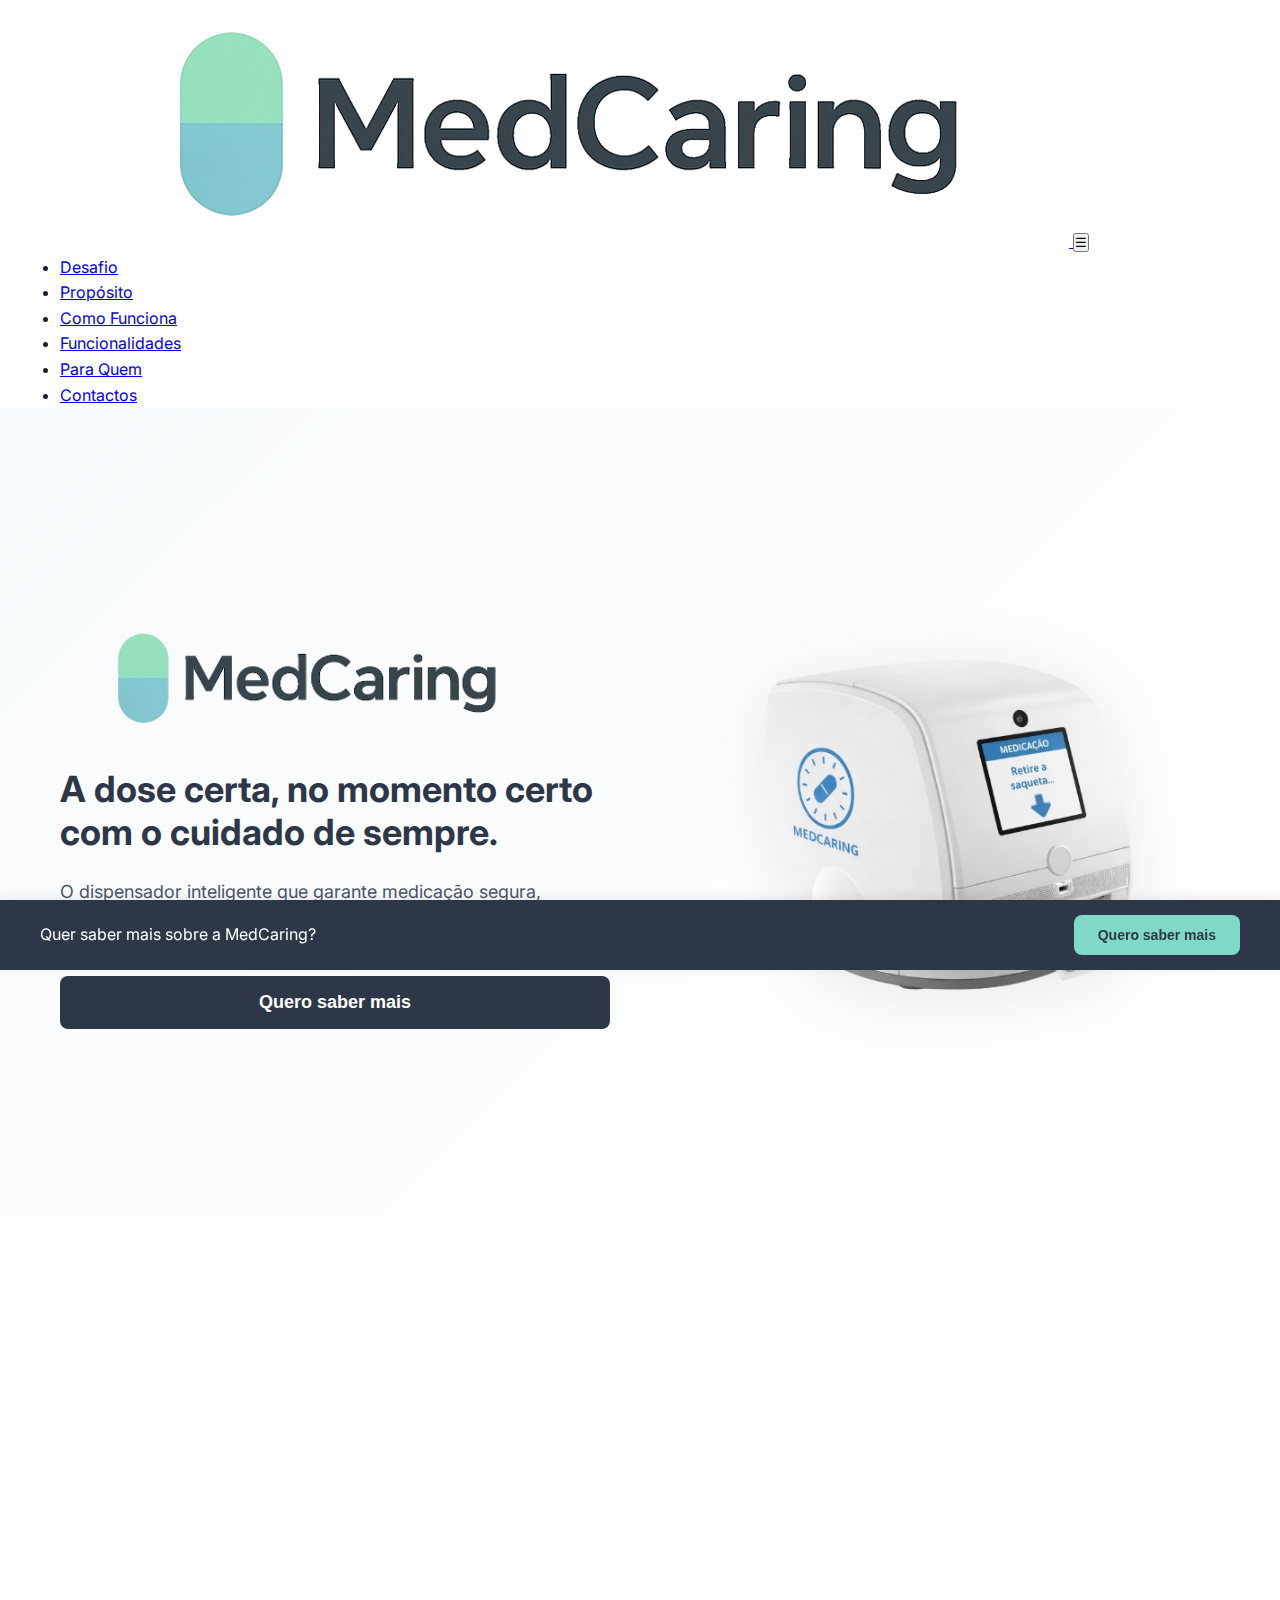
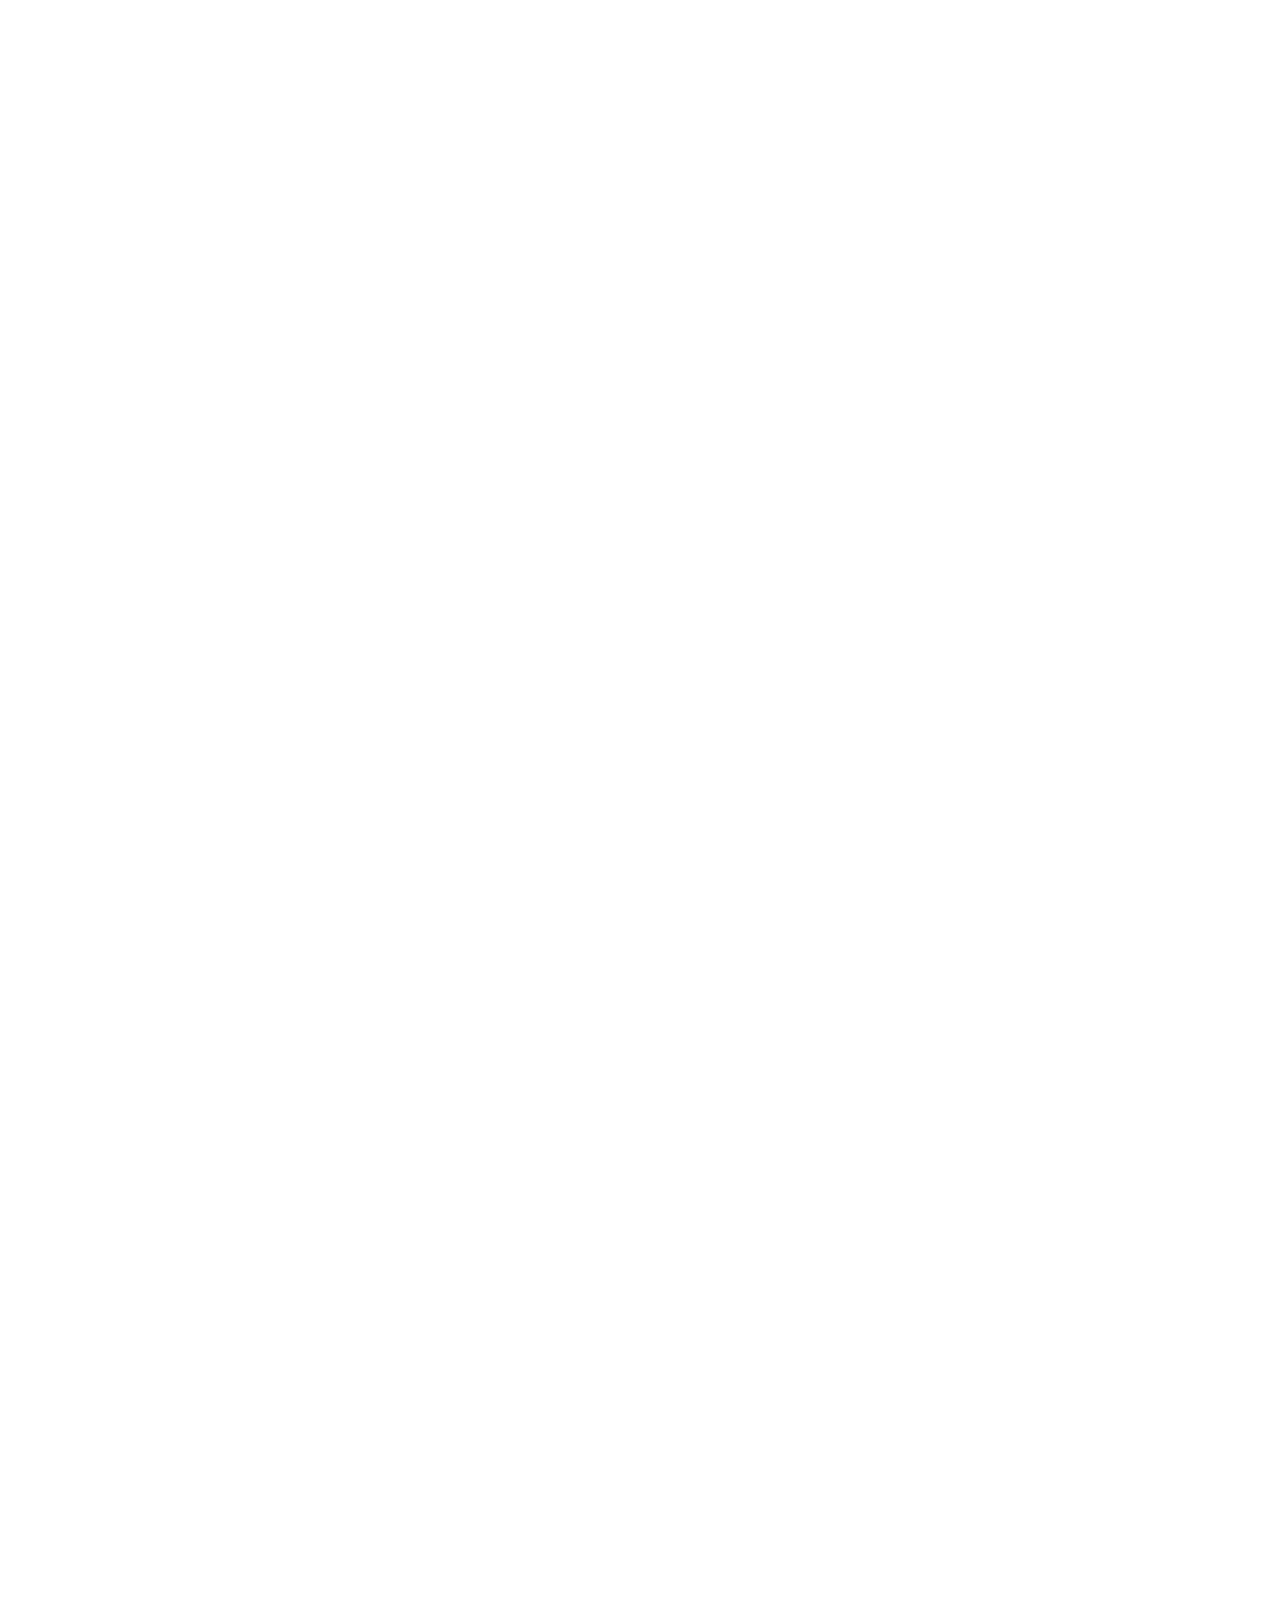
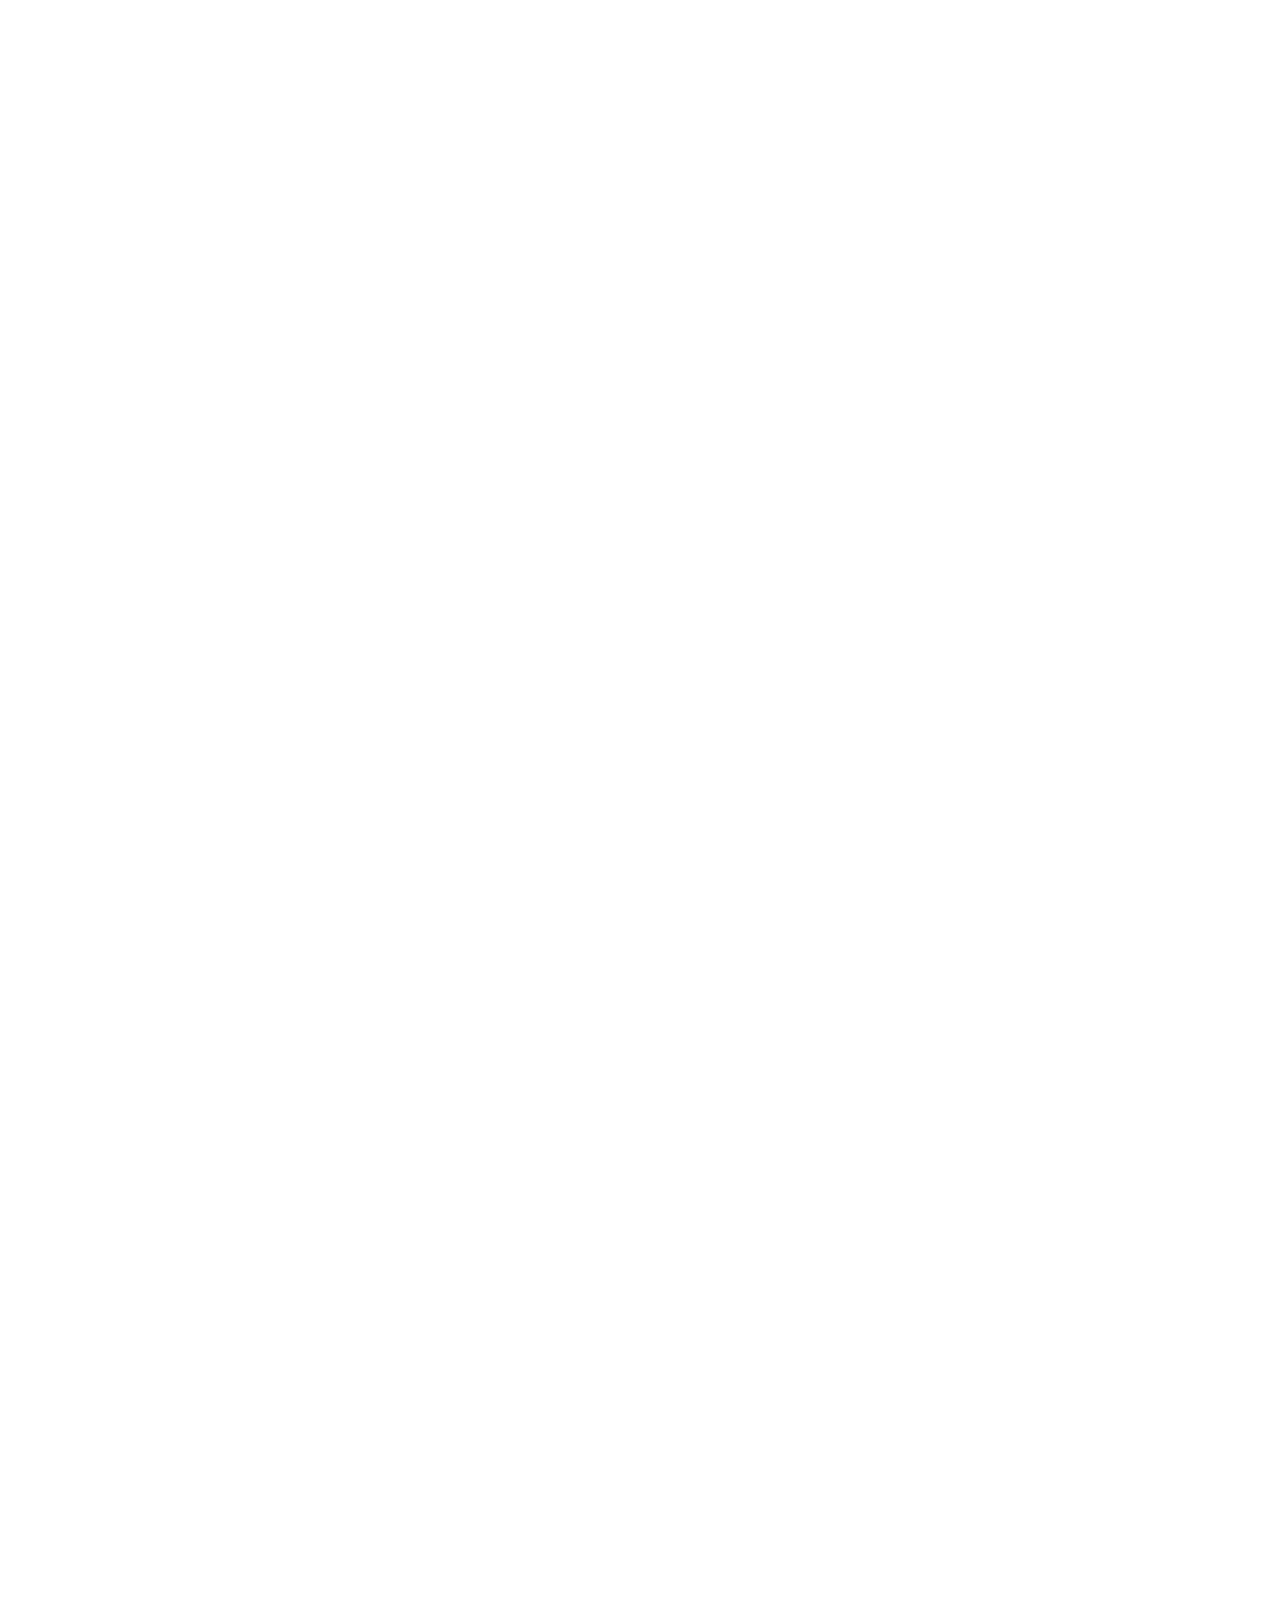
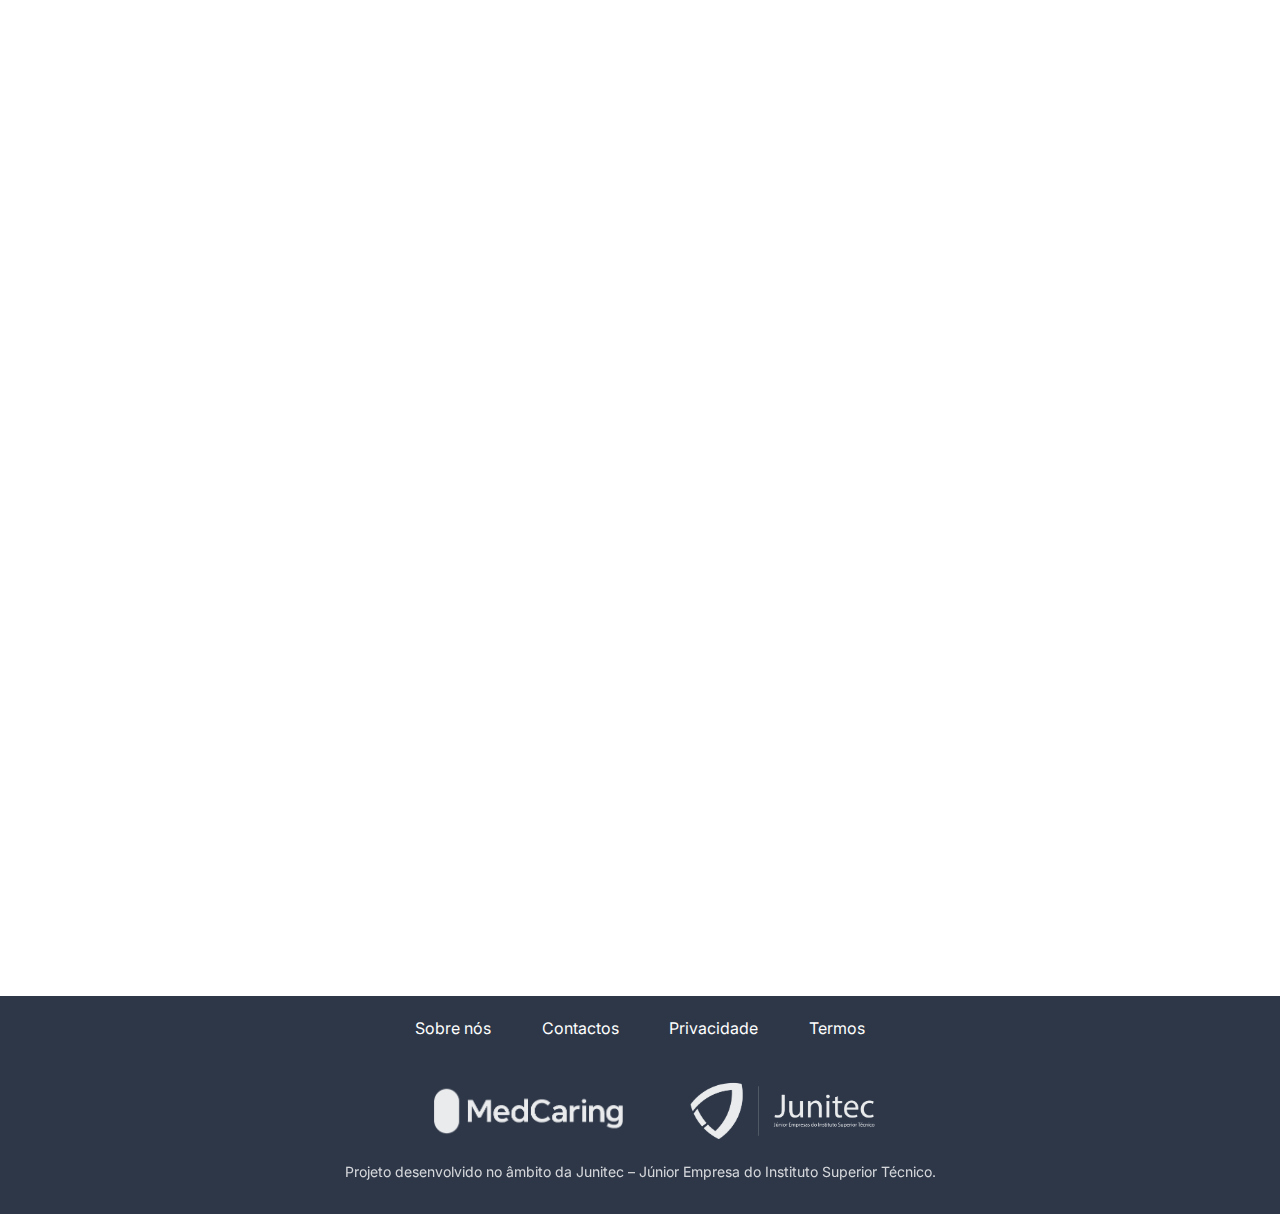
<file: index.html>
<!DOCTYPE html>
<html lang="pt-PT">

<head>
    <!-- Google tag (gtag.js) -->
    <script async src="https://www.googletagmanager.com/gtag/js?id=G-YZFFP8D110"></script>
    <script>
    window.dataLayer = window.dataLayer || [];
    function gtag(){dataLayer.push(arguments);}
    gtag('js', new Date());
    gtag('config', 'G-YZFFP8D110');
    </script>

    <meta charset="UTF-8">
    <meta name="viewport" content="width=device-width, initial-scale=1.0">

    <title>MedCaring – A dose certa, no momento certo, com o cuidado de sempre.</title>

    <!-- Descrição para Google -->
    <meta name="description" content="A MedCaring ajuda cuidadores e idosos a gerir a medicação de forma simples, segura e humana, evitando erros e esquecimentos." />

    <!-- Open Graph (WhatsApp, Discord, LinkedIn, etc.) -->
    <meta property="og:title" content="MedCaring – A dose certa, no momento certo, com o cuidado de sempre." />
    <meta property="og:description" content="Uma solução pensada para apoiar idosos e cuidadores na gestão diária da medicação, com confiança e proximidade." />
    <meta property="og:url" content="https://medcaring.vercel.app/" />
    <meta property="og:type" content="website" />
    <meta property="og:image" content="https://medcaring.vercel.app/Logo.png" />
    <meta property="og:image:width" content="1200" />
    <meta property="og:image:height" content="630" />

    <!-- Twitter (opcional mas recomendado) -->
    <meta name="twitter:card" content="summary_large_image" />
    <meta name="twitter:title" content="MedCaring – A dose certa, no momento certo, com o cuidado de sempre." />
    <meta name="twitter:description" content="Cuidar melhor começa com uma medicação bem gerida." />
    <meta name="twitter:image" content="https://medcaring.vercel.app/Logo%20MedCaring.png" />

    <link rel="stylesheet" href="styles.css">

    <link rel="preconnect" href="https://fonts.googleapis.com">
    <link rel="preconnect" href="https://fonts.gstatic.com" crossorigin>
    <link href="https://fonts.googleapis.com/css2?family=Inter:wght@300;400;500;600;700&display=swap" rel="stylesheet">
</head>

<body>
    <!-- Navigation Bar -->
    <nav class="navbar">
        <div class="container">
            <div class="nav-content">
                <a href="index.html" class="nav-logo">
                    <img src="Logo MedCaring.png" alt="MedCaring Logo">
                </a>
                <button class="nav-toggle" onclick="toggleMobileMenu()" id="navToggle">☰</button>
                <ul class="nav-menu" id="navMenu">
                    <li><a href="#desafio">Desafio</a></li>
                    <li><a href="#proposito">Propósito</a></li>
                    <li><a href="#como-funciona">Como Funciona</a></li>
                    <li><a href="#funcionalidades">Funcionalidades</a></li>
                    <li><a href="#publico">Para Quem</a></li>
                    <li><a href="contacto.html">Contactos</a></li>
                </ul>
            </div>
        </div>
    </nav>

    <!-- Sticky CTA -->
    <div class="sticky-cta" id="stickyCTA">
        <div class="sticky-cta-content">
            <p>Quer saber mais sobre a MedCaring?</p>
            <button class="btn-sticky" onclick="openEmailModal('waiting-list')">Quero saber mais</button>
        </div>
    </div>

    <!-- Hero Section -->
    <section class="hero" id="inicio">
        <div class="container">
            <div class="hero-content">
                <div class="hero-text">
                    <div class="hero-logo">
                        <img src="Logo MedCaring.png" alt="MedCaring Logo">
                    </div>
                    <h1 class="hero-headline"><span class="no-break">A dose certa, no momento certo</span><br>com o cuidado de sempre.</h1>
                    <p class="hero-subheadline">O dispensador inteligente que garante medicação segura, automática e acompanhada à distância.</p>
                    <div class="hero-buttons">
                        <button class="btn-primary" onclick="openEmailModal('individual')">Quero saber mais</button>
                    </div>
                </div>
                <div class="hero-image">
                    <img src="Dispensador novo 1.2.png" alt="MedCaring - Dispensador de medicamentos inteligente">
                </div>
            </div>
        </div>
    </section>

    <!-- O Desafio -->
    <section class="challenge" id="desafio">
        <div class="challenge-content-new">
            <div class="challenge-image-side">
                <img src="confusão medicação.webp" alt="Confusão com medicação">
            </div>
            <div class="challenge-text-side">
                <div class="challenge-stats">
                    <div class="challenge-stat">
                        <span class="challenge-number">2,5 milhões</span>
                        <span class="challenge-label">de idosos em Portugal</span>
                    </div>
                    <div class="challenge-stat">
                        <span class="challenge-number">1/2 milhão</span>
                        <span class="challenge-label">vive sozinho</span>
                    </div>
                </div>
                <h2 class="challenge-title">Quando a medicação falha,<br>a saúde está em risco</h2>
                <p class="challenge-impact">Mais de <strong>50% dos idosos</strong> esquecem-se ou trocam a medicação, levando a <strong>impactos graves na saúde</strong> e ao agravamento de condições clínicas.</p>
            </div>
        </div>
    </section>

    <!-- O Propósito -->
    <section class="purpose" id="proposito">
        <div class="container">
            <div class="purpose-content-new">
                <div class="purpose-text-new">
                    <h2 class="section-title">Cuidar da medicação,<br>para cuidar da vida</h2>
                    <p class="purpose-description">Criamos um sistema inteligente que garante a toma correta da medicação sem depender do cuidador — com segurança, precisão e acompanhamento em tempo real.</p>
                </div>
                <div class="purpose-image-new">
                    <img src="idosa sozinha.avif" alt="Idosa com medicação">
                </div>
            </div>
        </div>
    </section>

    <!-- Como Funciona -->
    <section class="how-it-works" id="como-funciona">
        <div class="container">
            <h2 class="section-title">Como Funciona</h2>
            <div class="how-works-content">
                <div class="how-works-visual" id="dispenserImageContainer">
                    <img src="Dispensador novo 1.2.png" alt="Dispensador MedCaring" id="dispenserImage">
                </div>
                <div class="how-works-steps">
                    <div class="how-step">
                        <h3>1. A toma é simples e guiada</h3>
                        <p>Quando chega a hora, o dispensador <strong>toca e brilha</strong> para alertar o utente. Basta <strong>tocar no botão</strong> para dispensar a medicação. A toma deve ser feita <strong>em frente ao dispensador</strong> para que possa ser filmada e verificada.</p>
                    </div>
                    <div class="how-step">
                        <div class="how-step-text">
                            <h3>2. Recarregamento semanal</h3>
                            <p>O recarregamento é feito apenas com a <strong>introdução do novo rolo</strong> preparado pela farmácia semanalmente. É rápido, simples e sem complicações.</p>
                            <button class="btn-show-roll" onclick="toggleRollImage()" id="rollButton">Ver rolo</button>
                        </div>
                    </div>
                </div>
            </div>
        </div>
    </section>

    <!-- Features -->
    <section class="features-section" id="funcionalidades">
        <div class="container">
            <h2 class="section-title">Funcionalidades que fazem a diferença</h2>
            <div class="features-grid-new">
                <button class="feature-btn" onclick="toggleFeature(0)">
                    <svg class="feature-icon-svg" viewBox="0 0 24 24" fill="none" stroke="white" stroke-width="2">
                        <path d="M23 19a2 2 0 0 1-2 2H3a2 2 0 0 1-2-2V8a2 2 0 0 1 2-2h4l2-3h6l2 3h4a2 2 0 0 1 2 2z"></path>
                        <circle cx="12" cy="13" r="4"></circle>
                    </svg>
                    <span>Câmara</span>
                </button>
                <button class="feature-btn" onclick="toggleFeature(1)">
                    <svg class="feature-icon-svg" viewBox="0 0 24 24" fill="none" stroke="white" stroke-width="2">
                        <path d="M10.29 3.86L1.82 18a2 2 0 0 0 1.71 3h16.94a2 2 0 0 0 1.71-3L13.71 3.86a2 2 0 0 0-3.42 0z"></path>
                        <line x1="12" y1="9" x2="12" y2="13"></line>
                        <line x1="12" y1="17" x2="12.01" y2="17"></line>
                    </svg>
                    <span>SOS</span>
                </button>
                <button class="feature-btn" onclick="toggleFeature(2)">
                    <svg class="feature-icon-svg" viewBox="0 0 24 24" fill="none" stroke="white" stroke-width="2">
                        <circle cx="12" cy="12" r="10"></circle>
                        <line x1="12" y1="6" x2="12" y2="12"></line>
                        <line x1="12" y1="12" x2="16" y2="16"></line>
                    </svg>
                    <span>Alertas</span>
                </button>
                <button class="feature-btn" onclick="toggleFeature(3)">
                    <svg class="feature-icon-svg" viewBox="0 0 24 24" fill="none" stroke="white" stroke-width="2">
                        <path d="M17 21v-2a4 4 0 0 0-4-4H5a4 4 0 0 0-4 4v2"></path>
                        <circle cx="9" cy="7" r="4"></circle>
                        <path d="M23 21v-2a4 4 0 0 0-3-3.87"></path>
                        <path d="M16 3.13a4 4 0 0 1 0 7.75"></path>
                    </svg>
                    <span>Comunicação</span>
                </button>
                <button class="feature-btn" onclick="toggleFeature(4)">
                    <svg class="feature-icon-svg" viewBox="0 0 24 24" fill="none" stroke="white" stroke-width="2">
                        <rect x="3" y="11" width="18" height="11" rx="2" ry="2"></rect>
                        <path d="M7 11V7a5 5 0 0 1 10 0v4"></path>
                    </svg>
                    <span>Segurança</span>
                </button>
                <button class="feature-btn" onclick="toggleFeature(5)">
                    <svg class="feature-icon-svg" viewBox="0 0 24 24" fill="none" stroke="white" stroke-width="2">
                        <rect x="2" y="3" width="20" height="14" rx="2" ry="2"></rect>
                        <line x1="8" y1="21" x2="16" y2="21"></line>
                        <line x1="12" y1="17" x2="12" y2="21"></line>
                    </svg>
                    <span>Interface</span>
                </button>
            </div>
            <div class="feature-description" id="featureDescription" style="display: none;">
                <div id="featureContent"></div>
            </div>
        </div>
    </section>

    <!-- Público-alvo -->
    <section class="target-audience" id="publico">
        <div class="container">
            <h2 class="section-title">Para quem é a MedCaring?</h2>
            <div class="audience-cards">
                <div class="audience-card">
                    <h3>Para idosos com dificuldades na toma da medicação</h3>
                    <p class="audience-description">Uma solução para idosos e suas famílias que garante:</p>
                    <ul class="benefits-list">
                        <li>✓ Autonomia</li>
                        <li>✓ Segurança</li>
                        <li>✓ Tranquilidade</li>
                    </ul>
                </div>
                <div class="audience-card">
                    <h3>Para instituições de apoio domiciliário</h3>
                    <p class="audience-description">Uma solução para instituições que prestam cuidados domiciliários, permitindo acompanhar a medicação de vários utentes de forma eficiente e segura, garantindo tranquilidade para as famílias e profissionais.</p>
                </div>
            </div>
        </div>
    </section>

    <!-- CTA Final -->
    <section class="cta-final">
        <div class="container">
            <div class="cta-content">
                <h2 class="cta-title">Interessado na MedCaring?</h2>
                <p class="cta-subtitle">Seja para uso individual ou para a sua instituição, inscreva-se para entramos em contacto consigo.</p>
                <button class="btn-cta-large" onclick="openEmailModal('waiting-list')">Quero saber mais</button>
            </div>
        </div>
    </section>

    <!-- Footer -->
    <footer class="footer">
        <div class="container">
            <div class="footer-content">
                <div class="footer-links">
                    <a href="#sobre">Sobre nós</a>
                    <a href="contacto.html">Contactos</a>
                    <a href="#privacidade">Privacidade</a>
                    <a href="#termos">Termos</a>
                </div>
                <div class="footer-logos">
                    <img src="Logo MedCaring.png" alt="MedCaring Logo" class="footer-logo">
                    <img src="logo_horizontal.png" alt="Junitec Logo" class="footer-logo">
                </div>
                <p class="footer-disclaimer">Projeto desenvolvido no âmbito da Junitec – Júnior Empresa do Instituto Superior Técnico.</p>
            </div>
        </div>
    </footer>

    <!-- Email Modal -->
    <div class="modal" id="emailModal">
        <div class="modal-content">
            <span class="close" onclick="closeEmailModal()">&times;</span>
            <h2 id="modalTitle">Vamos entrar em contacto</h2>
            <p id="modalSubtitle">Deixe o seu contacto e entraremos em contacto consigo em breve.</p>
            <form id="emailForm" onsubmit="handleEmailSubmit(event)">
                <div class="role-choice" style="margin-bottom:12px;text-align:left;">
                    <label style="display:block;margin-bottom:6px;font-weight:600;">Sou:</label>
                    <label style="display:inline-flex;align-items:center;margin-right:12px;"><input type="radio" name="role" value="individual">&nbsp;Sou um idoso ou familiar</label>
                    <label style="display:inline-flex;align-items:center;"><input type="radio" name="role" value="institution">&nbsp;Sou uma instituição</label>
                </div>

                <input type="text" id="nameInput" placeholder="O seu nome" style="margin-bottom:12px;">

                <div class="contact-method" style="margin-bottom:12px;text-align:left;">
                    <label style="display:block;margin-bottom:6px;font-weight:600;">Como prefere ser contactado?</label>
                    <label style="display:inline-flex;align-items:center;margin-right:12px;"><input type="radio" name="contactMethod" value="email" checked>&nbsp;Email</label>
                    <label style="display:inline-flex;align-items:center;"><input type="radio" name="contactMethod" value="phone">&nbsp;Telemóvel</label>
                </div>

                <input type="email" id="emailInput" placeholder="O seu email">
                <input type="tel" id="phoneInput" placeholder="O seu telemóvel" style="display:none">
                <input type="hidden" id="formType" value="">
                <button type="submit" class="btn-submit">Submeter</button>
            </form>
        </div>
    </div>

    <script src="script.js"></script>
</body>
</html>
</file>
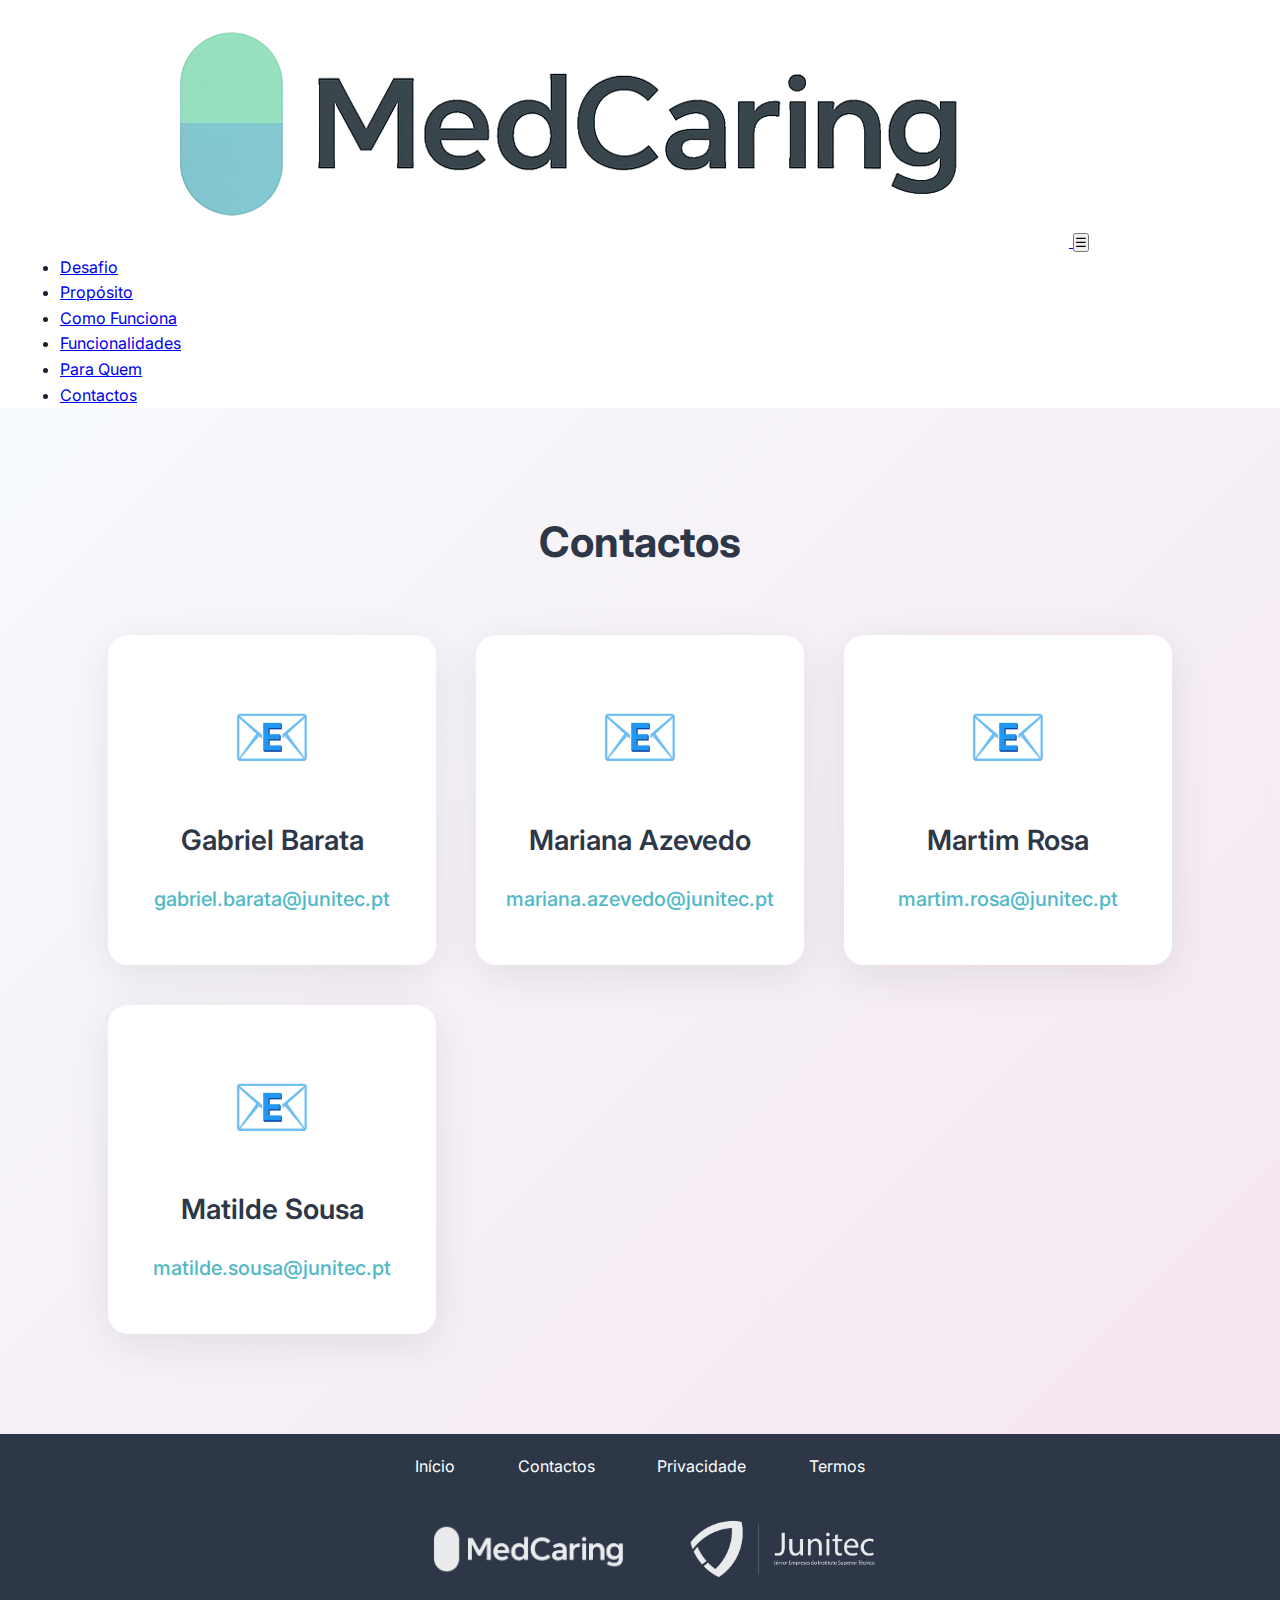
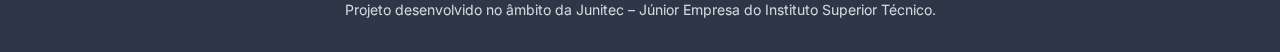
<file: contacto.html>
<!DOCTYPE html>
<html lang="pt-PT">
<head>
    <!-- Google tag (gtag.js) -->
    <script async src="https://www.googletagmanager.com/gtag/js?id=G-YZFFP8D110"></script>
    <script>
    window.dataLayer = window.dataLayer || [];
    function gtag(){dataLayer.push(arguments);}
    gtag('js', new Date());

    gtag('config', 'G-YZFFP8D110');
    </script>

    <meta charset="UTF-8">
    <meta name="viewport" content="width=device-width, initial-scale=1.0">
    <title>Contacto – MedCaring</title>
    <link rel="stylesheet" href="styles.css">
    <link rel="preconnect" href="https://fonts.googleapis.com">
    <link rel="preconnect" href="https://fonts.gstatic.com" crossorigin>
    <link href="https://fonts.googleapis.com/css2?family=Inter:wght@300;400;500;600;700&display=swap" rel="stylesheet">
</head>
<body>
    <!-- Navigation Bar -->
    <nav class="navbar">
        <div class="container">
            <div class="nav-content">
                <a href="index.html" class="nav-logo">
                    <img src="Logo MedCaring.png" alt="MedCaring Logo">
                </a>
                <button class="nav-toggle" onclick="toggleMobileMenu()" id="navToggle">☰</button>
                <ul class="nav-menu" id="navMenu">
                    <li><a href="index.html#desafio">Desafio</a></li>
                    <li><a href="index.html#proposito">Propósito</a></li>
                    <li><a href="index.html#como-funciona">Como Funciona</a></li>
                    <li><a href="index.html#funcionalidades">Funcionalidades</a></li>
                    <li><a href="index.html#publico">Para Quem</a></li>
                    <li><a href="contacto.html">Contactos</a></li>
                </ul>
            </div>
        </div>
    </nav>

    <!-- Contact Section -->
    <section class="contact-section">
        <div class="container">
            <h1 class="contact-title">Contactos</h1>
            <div class="contact-content">
                <div class="contact-cards-grid">
                    <div class="contact-card">
                        <div class="contact-icon">📧</div>
                        <h2 class="contact-name">Gabriel Barata</h2>
                        <p class="contact-email">
                            <a href="mailto:gabriel.barata@junitec.pt">gabriel.barata@junitec.pt</a>
                        </p>
                    </div>
                    <div class="contact-card">
                        <div class="contact-icon">📧</div>
                        <h2 class="contact-name">Mariana Azevedo</h2>
                        <p class="contact-email">
                            <a href="mailto:mariana.azevedo@junitec.pt">mariana.azevedo@junitec.pt</a>
                        </p>
                    </div>
                    <div class="contact-card">
                        <div class="contact-icon">📧</div>
                        <h2 class="contact-name">Martim Rosa</h2>
                        <p class="contact-email">
                            <a href="mailto:martim.rosa@junitec.pt">martim.rosa@junitec.pt</a>
                        </p>
                    </div>
                    <div class="contact-card">
                        <div class="contact-icon">📧</div>
                        <h2 class="contact-name">Matilde Sousa</h2>
                        <p class="contact-email">
                            <a href="mailto:matilde.sousa@junitec.pt">matilde.sousa@junitec.pt</a>
                        </p>
                    </div>
                </div>
            </div>
        </div>
    </section>

    <!-- Footer -->
    <footer class="footer">
        <div class="container">
            <div class="footer-content">
                <div class="footer-links">
                    <a href="index.html">Início</a>
                    <a href="contacto.html">Contactos</a>
                    <a href="#privacidade">Privacidade</a>
                    <a href="#termos">Termos</a>
                </div>
                <div class="footer-logos">
                    <img src="Logo MedCaring.png" alt="MedCaring Logo" class="footer-logo">
                    <img src="logo_horizontal.png" alt="Junitec Logo" class="footer-logo">
                </div>
                <p class="footer-disclaimer">Projeto desenvolvido no âmbito da Junitec – Júnior Empresa do Instituto Superior Técnico.</p>
            </div>
        </div>
    </footer>

    <script src="script.js"></script>
</body>
</html>
</file>
<file: styles.css>
/* Reset e Variáveis */
:root {
    --primary-blue: #2D3748;
    --light-blue: #50B8C7;
    --light-green: #80D8C7;
    --light-pink: #F5E6F0;
    --light-purple: #E8D5E8;
    --white: #FFFFFF;
    --light-gray: #F7FAFC;
    --text-gray: #4A5568;
    --text-dark: #1A202C;
    --warning: #F6AD55;
    --shadow: rgba(45, 55, 72, 0.1);
    --shadow-hover: rgba(45, 55, 72, 0.2);
}

* {
    margin: 0;
    padding: 0;
    box-sizing: border-box;
}

body {
    font-family: 'Inter', -apple-system, BlinkMacSystemFont, 'Segoe UI', sans-serif;
    color: var(--text-dark);
    line-height: 1.6;
    overflow-x: hidden;
}

.container {
    max-width: 1200px;
    margin: 0 auto;
    padding: 0 20px;
}

/* Sticky CTA */
.sticky-cta {
    position: fixed;
    bottom: 0;
    left: 0;
    right: 0;
    background: var(--primary-blue);
    color: var(--white);
    padding: 15px 20px;
    z-index: 1000;
    box-shadow: 0 -2px 10px var(--shadow);
    transform: translateY(100%);
    transition: transform 0.3s ease;
}

.sticky-cta.show {
    transform: translateY(0);
}

.sticky-cta-content {
    max-width: 1200px;
    margin: 0 auto;
    display: flex;
    justify-content: space-between;
    align-items: center;
    gap: 20px;
}

.sticky-cta p {
    margin: 0;
    font-size: 16px;
}

.btn-sticky {
    background: var(--light-green);
    color: var(--primary-blue);
    border: none;
    padding: 12px 24px;
    border-radius: 8px;
    font-weight: 600;
    cursor: pointer;
    transition: all 0.3s ease;
    font-size: 14px;
}

.btn-sticky:hover {
    background: var(--light-blue);
    transform: translateY(-2px);
    box-shadow: 0 4px 12px var(--shadow-hover);
}

/* Hero Section */
.hero {
    background: linear-gradient(135deg, var(--light-gray) 0%, var(--white) 100%);
    padding: 100px 0 80px;
    min-height: 90vh;
    display: flex;
    align-items: center;
}

.hero-content {
    display: grid;
    grid-template-columns: 1fr 1fr;
    gap: 60px;
    align-items: center;
}

.hero-logo {
    margin-bottom: 30px;
    width: 100%;
    max-width: 500px;
    height: 120px;
    overflow: hidden;
    display: flex;
    align-items: center;
    justify-content: flex-start;
}

.hero-logo img {
    width: auto;
    height: 100%;
    object-fit: cover;
    object-position: center;
    display: block;
}

.hero-headline {
    font-size: 36px;
    font-weight: 700;
    color: var(--primary-blue);
    margin-bottom: 24px;
    line-height: 1.2;
}

.hero-headline .no-break {
    white-space: nowrap;
}

.hero-subheadline {
    font-size: 20px;
    color: var(--text-gray);
    margin-bottom: 40px;
    line-height: 1.6;
}

.hero-buttons {
    display: flex;
    gap: 20px;
    flex-wrap: wrap;
}

.btn-primary {
    background: var(--primary-blue);
    color: var(--white);
    border: none;
    padding: 16px 32px;
    border-radius: 8px;
    font-size: 18px;
    font-weight: 600;
    cursor: pointer;
    transition: all 0.3s ease;
}

.btn-primary:hover {
    background: var(--light-blue);
    transform: translateY(-2px);
    box-shadow: 0 8px 20px var(--shadow-hover);
}

.btn-secondary {
    background: var(--white);
    color: var(--primary-blue);
    border: 2px solid var(--primary-blue);
    padding: 16px 32px;
    border-radius: 8px;
    font-size: 18px;
    font-weight: 600;
    cursor: pointer;
    transition: all 0.3s ease;
}

.btn-secondary:hover {
    background: var(--light-pink);
    transform: translateY(-2px);
    box-shadow: 0 8px 20px var(--shadow-hover);
}

.hero-image {
    display: flex;
    justify-content: center;
    align-items: center;
}

.hero-image img {
    max-width: 100%;
    height: auto;
    filter: drop-shadow(0 10px 30px var(--shadow));
}

/* Section Titles */
.section-title {
    font-size: 36px;
    font-weight: 700;
    color: var(--primary-blue);
    text-align: center;
    margin-bottom: 60px;
}

/* O Problema */
.problem {
    padding: 80px 0;
    background: var(--white);
}

.problem-stats {
    display: grid;
    grid-template-columns: repeat(4, 1fr);
    gap: 30px;
}

.stat-card {
    background: var(--light-gray);
    padding: 40px 30px;
    border-radius: 16px;
    text-align: center;
    transition: all 0.3s ease;
    border: 2px solid transparent;
}

.stat-card:hover {
    transform: translateY(-5px);
    box-shadow: 0 10px 30px var(--shadow);
    border-color: var(--light-green);
}

.stat-icon {
    font-size: 48px;
    margin-bottom: 20px;
}

.stat-number {
    font-size: 32px;
    font-weight: 700;
    color: var(--primary-blue);
    margin-bottom: 10px;
}

.stat-label {
    font-size: 16px;
    color: var(--text-gray);
}

.stat-card.highlight {
    background: linear-gradient(135deg, var(--light-pink) 0%, var(--light-purple) 100%);
}

.stat-card.highlight.larger {
    grid-column: span 2;
}

.stat-consequence {
    margin-top: 30px;
    padding-top: 30px;
    border-top: 2px solid rgba(45, 55, 72, 0.2);
    display: flex;
    align-items: center;
    justify-content: center;
    gap: 15px;
}

.stat-icon-small {
    font-size: 32px;
}

.stat-text {
    font-size: 22px;
    font-weight: 700;
    color: var(--primary-blue);
}

.problem-conclusion {
    margin-top: 60px;
    text-align: center;
}

.conclusion-text {
    font-size: 24px;
    color: var(--text-dark);
    line-height: 1.6;
    max-width: 800px;
    margin: 0 auto;
}

.conclusion-text strong {
    color: var(--primary-blue);
    font-weight: 700;
}

/* O Propósito */
.purpose {
    padding: 80px 0;
    background: linear-gradient(135deg, var(--light-pink) 0%, var(--light-gray) 100%);
}

.purpose-content {
    display: grid;
    grid-template-columns: 1fr 1fr;
    gap: 60px;
    align-items: center;
}

.purpose-description {
    font-size: 20px;
    color: var(--text-gray);
    line-height: 1.8;
}

.purpose-image {
    display: flex;
    justify-content: center;
    align-items: center;
}

.purpose-image img {
    max-width: 100%;
    height: auto;
    filter: drop-shadow(0 10px 30px var(--shadow));
}

/* Como Funciona */
.how-it-works {
    padding: 80px 0;
    background: var(--white);
}

.steps {
    display: grid;
    grid-template-columns: repeat(auto-fit, minmax(280px, 1fr));
    gap: 40px;
}

.step {
    background: var(--light-gray);
    padding: 40px 30px;
    border-radius: 16px;
    text-align: center;
    position: relative;
    transition: all 0.3s ease;
    border: 2px solid transparent;
}

.step:hover {
    transform: translateY(-5px);
    box-shadow: 0 10px 30px var(--shadow);
    border-color: var(--light-blue);
}

.step-number {
    position: absolute;
    top: -20px;
    left: 30px;
    background: var(--primary-blue);
    color: var(--white);
    width: 50px;
    height: 50px;
    border-radius: 50%;
    display: flex;
    align-items: center;
    justify-content: center;
    font-size: 24px;
    font-weight: 700;
}

.step-icon {
    font-size: 64px;
    margin: 20px 0 20px;
}

.step h3 {
    font-size: 20px;
    font-weight: 600;
    color: var(--primary-blue);
    margin-bottom: 15px;
}

.step p {
    font-size: 16px;
    color: var(--text-gray);
    line-height: 1.6;
    margin-top: 10px;
}

.step-sublist {
    list-style: none;
    text-align: left;
    margin-top: 15px;
    padding-left: 0;
}

.step-sublist li {
    padding: 8px 0;
    color: var(--text-gray);
    font-size: 16px;
}

.step-sublist li:before {
    content: "→ ";
    color: var(--light-blue);
    font-weight: 600;
}

/* Simples e Seguro */
.simple-secure {
    padding: 80px 0;
    background: linear-gradient(135deg, var(--light-gray) 0%, var(--light-pink) 100%);
}

.features {
    display: grid;
    grid-template-columns: repeat(4, 1fr);
    gap: 40px;
}

.feature-card {
    background: var(--white);
    padding: 40px 30px;
    border-radius: 16px;
    text-align: center;
    transition: all 0.3s ease;
    box-shadow: 0 4px 15px var(--shadow);
}

.feature-card:hover {
    transform: translateY(-5px);
    box-shadow: 0 10px 30px var(--shadow-hover);
}

.feature-icon {
    font-size: 64px;
    margin-bottom: 20px;
}

.feature-card h3 {
    font-size: 22px;
    font-weight: 600;
    color: var(--primary-blue);
    margin-bottom: 15px;
}

.feature-card p {
    font-size: 16px;
    color: var(--text-gray);
    line-height: 1.6;
}

/* Público-alvo */
.target-audience {
    padding: 80px 0;
    background: var(--white);
}

.audience-cards {
    display: grid;
    grid-template-columns: repeat(auto-fit, minmax(400px, 1fr));
    gap: 40px;
}

.audience-card {
    background: linear-gradient(135deg, var(--light-green) 0%, var(--light-blue) 100%);
    padding: 50px 40px;
    border-radius: 20px;
    color: var(--white);
    transition: all 0.3s ease;
    box-shadow: 0 4px 15px var(--shadow);
}

.audience-card:hover {
    transform: translateY(-5px);
    box-shadow: 0 10px 30px var(--shadow-hover);
}

.audience-card h3 {
    font-size: 26px;
    font-weight: 700;
    margin-bottom: 30px;
    color: var(--white);
}

.benefits-list {
    list-style: none;
    margin-bottom: 25px;
}

.benefits-list li {
    font-size: 18px;
    padding: 10px 0;
    font-weight: 500;
}

.audience-note {
    font-size: 16px;
    font-style: italic;
    margin-bottom: 25px;
    opacity: 0.9;
}

.btn-card {
    background: var(--white);
    color: var(--primary-blue);
    border: none;
    padding: 14px 28px;
    border-radius: 8px;
    font-size: 16px;
    font-weight: 600;
    cursor: pointer;
    transition: all 0.3s ease;
    width: 100%;
}

.btn-card:hover {
    background: var(--light-gray);
    transform: translateY(-2px);
    box-shadow: 0 4px 12px var(--shadow-hover);
}

.audience-description {
    font-size: 18px;
    margin-bottom: 25px;
    line-height: 1.7;
    opacity: 0.95;
}

/* Papel da Farmácia */
.pharmacy-role {
    padding: 80px 0;
    background: var(--light-gray);
}

.pharmacy-content {
    max-width: 900px;
    margin: 0 auto;
}

.pharmacy-intro {
    margin-bottom: 50px;
}

.pharmacy-lead {
    font-size: 22px;
    color: var(--text-dark);
    line-height: 1.8;
    margin-bottom: 30px;
    text-align: center;
}

.pharmacy-lead strong {
    color: var(--primary-blue);
    font-weight: 700;
}

.pharmacy-highlight {
    background: linear-gradient(135deg, var(--light-pink) 0%, var(--light-purple) 100%);
    padding: 30px 40px;
    border-radius: 16px;
    display: flex;
    align-items: center;
    gap: 20px;
    box-shadow: 0 4px 15px var(--shadow);
}

.highlight-icon {
    font-size: 40px;
    flex-shrink: 0;
}

.pharmacy-highlight p {
    font-size: 20px;
    color: var(--text-dark);
    line-height: 1.6;
    margin: 0;
}

.pharmacy-highlight strong {
    color: var(--primary-blue);
    font-weight: 700;
}

.pharmacy-solution {
    margin-top: 50px;
}

.pharmacy-offer-box {
    background: var(--white);
    padding: 50px 40px;
    border-radius: 16px;
    box-shadow: 0 4px 20px var(--shadow);
    border-left: 5px solid var(--light-blue);
}

.pharmacy-subtitle {
    font-size: 24px;
    font-weight: 600;
    color: var(--primary-blue);
    text-align: center;
    margin-bottom: 35px;
}

.pharmacy-offer-content {
    text-align: center;
}

.pharmacy-offer-text {
    font-size: 20px;
    color: var(--text-gray);
    line-height: 1.8;
    margin-bottom: 20px;
}

.pharmacy-offer-text strong {
    color: var(--primary-blue);
    font-weight: 600;
}

.pharmacy-offer-result {
    font-size: 22px;
    color: var(--text-dark);
    line-height: 1.8;
    margin-top: 25px;
    padding-top: 25px;
    border-top: 2px solid var(--light-green);
}

.pharmacy-offer-result strong {
    color: var(--light-blue);
    font-weight: 700;
    font-size: 24px;
}

/* CTA Final */
.cta-final {
    padding: 100px 0;
    background: linear-gradient(135deg, var(--primary-blue) 0%, var(--light-blue) 100%);
    color: var(--white);
    text-align: center;
}

.cta-content {
    max-width: 700px;
    margin: 0 auto;
}

.cta-title {
    font-size: 42px;
    font-weight: 700;
    margin-bottom: 20px;
    color: var(--white);
}

.cta-subtitle {
    font-size: 20px;
    margin-bottom: 40px;
    opacity: 0.95;
}

.btn-cta-large {
    background: var(--light-green);
    color: var(--primary-blue);
    border: none;
    padding: 20px 50px;
    border-radius: 12px;
    font-size: 20px;
    font-weight: 700;
    cursor: pointer;
    transition: all 0.3s ease;
    box-shadow: 0 4px 15px rgba(0, 0, 0, 0.2);
}

.btn-cta-large:hover {
    background: var(--white);
    transform: translateY(-3px);
    box-shadow: 0 8px 25px rgba(0, 0, 0, 0.3);
}

/* Footer */
.footer {
    background: var(--primary-blue);
    color: var(--white);
    padding: 0 0 30px;
}

.footer-content {
    text-align: center;
    display: flex;
    flex-direction: column;
    align-items: center;
    gap: 20px;
}

.footer-links {
    display: flex;
    justify-content: space-between;
    gap: 0;
    margin-bottom: 0;
    flex-wrap: nowrap;
    width: 100%;
    padding: 20px 0;
    max-width: 450px;
    margin-left: auto;
    margin-right: auto;
}

.footer-links a {
    color: var(--white);
    text-decoration: none;
    font-size: 16px;
    transition: color 0.3s ease;
}

.footer-links a:hover {
    color: var(--light-green);
}

.footer-logos {
    display: flex;
    justify-content: center;
    align-items: center;
    gap: 40px;
    margin-bottom: 0;
    flex-wrap: nowrap;
}

.footer-logo {
    max-height: 60px;
    height: auto;
    filter: brightness(0) invert(1);
    opacity: 0.9;
}

.footer-disclaimer {
    font-size: 14px;
    opacity: 0.8;
    margin-top: 0;
    white-space: nowrap;
}

/* Modal */
.modal {
    display: none;
    position: fixed;
    z-index: 2000;
    left: 0;
    top: 0;
    width: 100%;
    height: 100%;
    background-color: rgba(0, 0, 0, 0.5);
    backdrop-filter: blur(5px);
}

.modal.show {
    display: flex;
    align-items: center;
    justify-content: center;
}

.modal-content {
    background: var(--white);
    padding: 50px 40px;
    border-radius: 20px;
    max-width: 500px;
    width: 90%;
    position: relative;
    box-shadow: 0 20px 60px rgba(0, 0, 0, 0.3);
    animation: modalSlideIn 0.3s ease;
}

@keyframes modalSlideIn {
    from {
        opacity: 0;
        transform: translateY(-50px);
    }
    to {
        opacity: 1;
        transform: translateY(0);
    }
}

.close {
    position: absolute;
    right: 20px;
    top: 20px;
    font-size: 32px;
    font-weight: 300;
    color: var(--text-gray);
    cursor: pointer;
    transition: color 0.3s ease;
}

.close:hover {
    color: var(--primary-blue);
}

.modal-content h2 {
    font-size: 28px;
    font-weight: 700;
    color: var(--primary-blue);
    margin-bottom: 15px;
}

.modal-content p {
    font-size: 16px;
    color: var(--text-gray);
    margin-bottom: 30px;
}

#emailForm {
    display: flex;
    flex-direction: column;
    gap: 20px;
}

#emailForm input {
    padding: 16px;
    border: 2px solid var(--light-gray);
    border-radius: 8px;
    font-size: 16px;
    font-family: 'Inter', sans-serif;
    transition: border-color 0.3s ease;
}

#emailForm input:focus {
    outline: none;
    border-color: var(--light-blue);
}

.btn-submit {
    background: var(--primary-blue);
    color: var(--white);
    border: none;
    padding: 16px;
    border-radius: 8px;
    font-size: 18px;
    font-weight: 600;
    cursor: pointer;
    transition: all 0.3s ease;
}

.btn-submit:hover {
    background: var(--light-blue);
    transform: translateY(-2px);
    box-shadow: 0 4px 12px var(--shadow-hover);
}

/* Responsive */
@media (max-width: 968px) {
    .hero-content {
        grid-template-columns: 1fr;
        text-align: center;
    }

    .hero-headline {
        font-size: 36px;
    }

    .purpose-content {
        grid-template-columns: 1fr;
    }

    .stat-card.warning {
        grid-column: span 1;
    }

    .audience-cards {
        grid-template-columns: 1fr;
    }

    .sticky-cta-content {
        flex-direction: column;
        text-align: center;
    }
}

@media (max-width: 968px) {
    .hero-headline {
        font-size: 32px;
    }
}

@media (max-width: 640px) {
    .hero {
        padding: 60px 0 40px;
    }

    .hero-logo {
        max-width: 100%;
        height: 90px;
    }

    .hero-headline {
        font-size: 22px;
    }
}

    .hero-subheadline {
        font-size: 18px;
    }

    .section-title {
        font-size: 28px;
    }

    .hero-buttons {
        flex-direction: column;
    }

    .btn-primary,
    .btn-secondary {
        width: 100%;
    }

    .cta-title {
        font-size: 32px;
    }

    .footer-links {
        flex-direction: row;
        gap: 15px;
        flex-wrap: nowrap;
    }
}

/* Contact Page Styles */
.header {
    background: var(--white);
    padding: 20px 0;
    box-shadow: 0 2px 10px var(--shadow);
    position: sticky;
    top: 0;
    z-index: 100;
}

.logo-link {
    display: inline-block;
    text-decoration: none;
}

.header-logo {
    max-height: 50px;
    height: auto;
}

.contact-section {
    padding: 100px 0;
    background: linear-gradient(135deg, var(--light-gray) 0%, var(--light-pink) 100%);
    min-height: calc(100vh - 200px);
    display: flex;
    align-items: center;
}

.contact-title {
    font-size: 42px;
    font-weight: 700;
    color: var(--primary-blue);
    text-align: center;
    margin-bottom: 60px;
}

.contact-content {
    max-width: 1200px;
    margin: 0 auto;
}

.contact-cards-grid {
    display: grid;
    grid-template-columns: repeat(3, 1fr);
    gap: 40px;
}

.contact-card {
    background: var(--white);
    padding: 50px 30px;
    border-radius: 20px;
    text-align: center;
    box-shadow: 0 10px 40px var(--shadow);
    transition: all 0.3s ease;
}

.contact-card:hover {
    transform: translateY(-5px);
    box-shadow: 0 15px 50px var(--shadow-hover);
}

.contact-icon {
    font-size: 64px;
    margin-bottom: 30px;
}

.contact-name {
    font-size: 28px;
    font-weight: 600;
    color: var(--primary-blue);
    margin-bottom: 20px;
}

.contact-email {
    font-size: 20px;
    margin: 0;
}

.contact-email a {
    color: var(--light-blue);
    text-decoration: none;
    transition: color 0.3s ease;
    font-weight: 500;
}

.contact-email a:hover {
    color: var(--primary-blue);
    text-decoration: underline;
}

@media (max-width: 968px) {
    .contact-cards-grid {
        grid-template-columns: repeat(2, 1fr);
        gap: 30px;
    }
}

@media (max-width: 640px) {
    .contact-title {
        font-size: 32px;
    }

    .contact-cards-grid {
        grid-template-columns: 1fr;
        gap: 30px;
    }

    .contact-card {
        padding: 40px 30px;
    }

    .contact-name {
        font-size: 24px;
    }

    .contact-email {
        font-size: 18px;
    }
}
</file>
